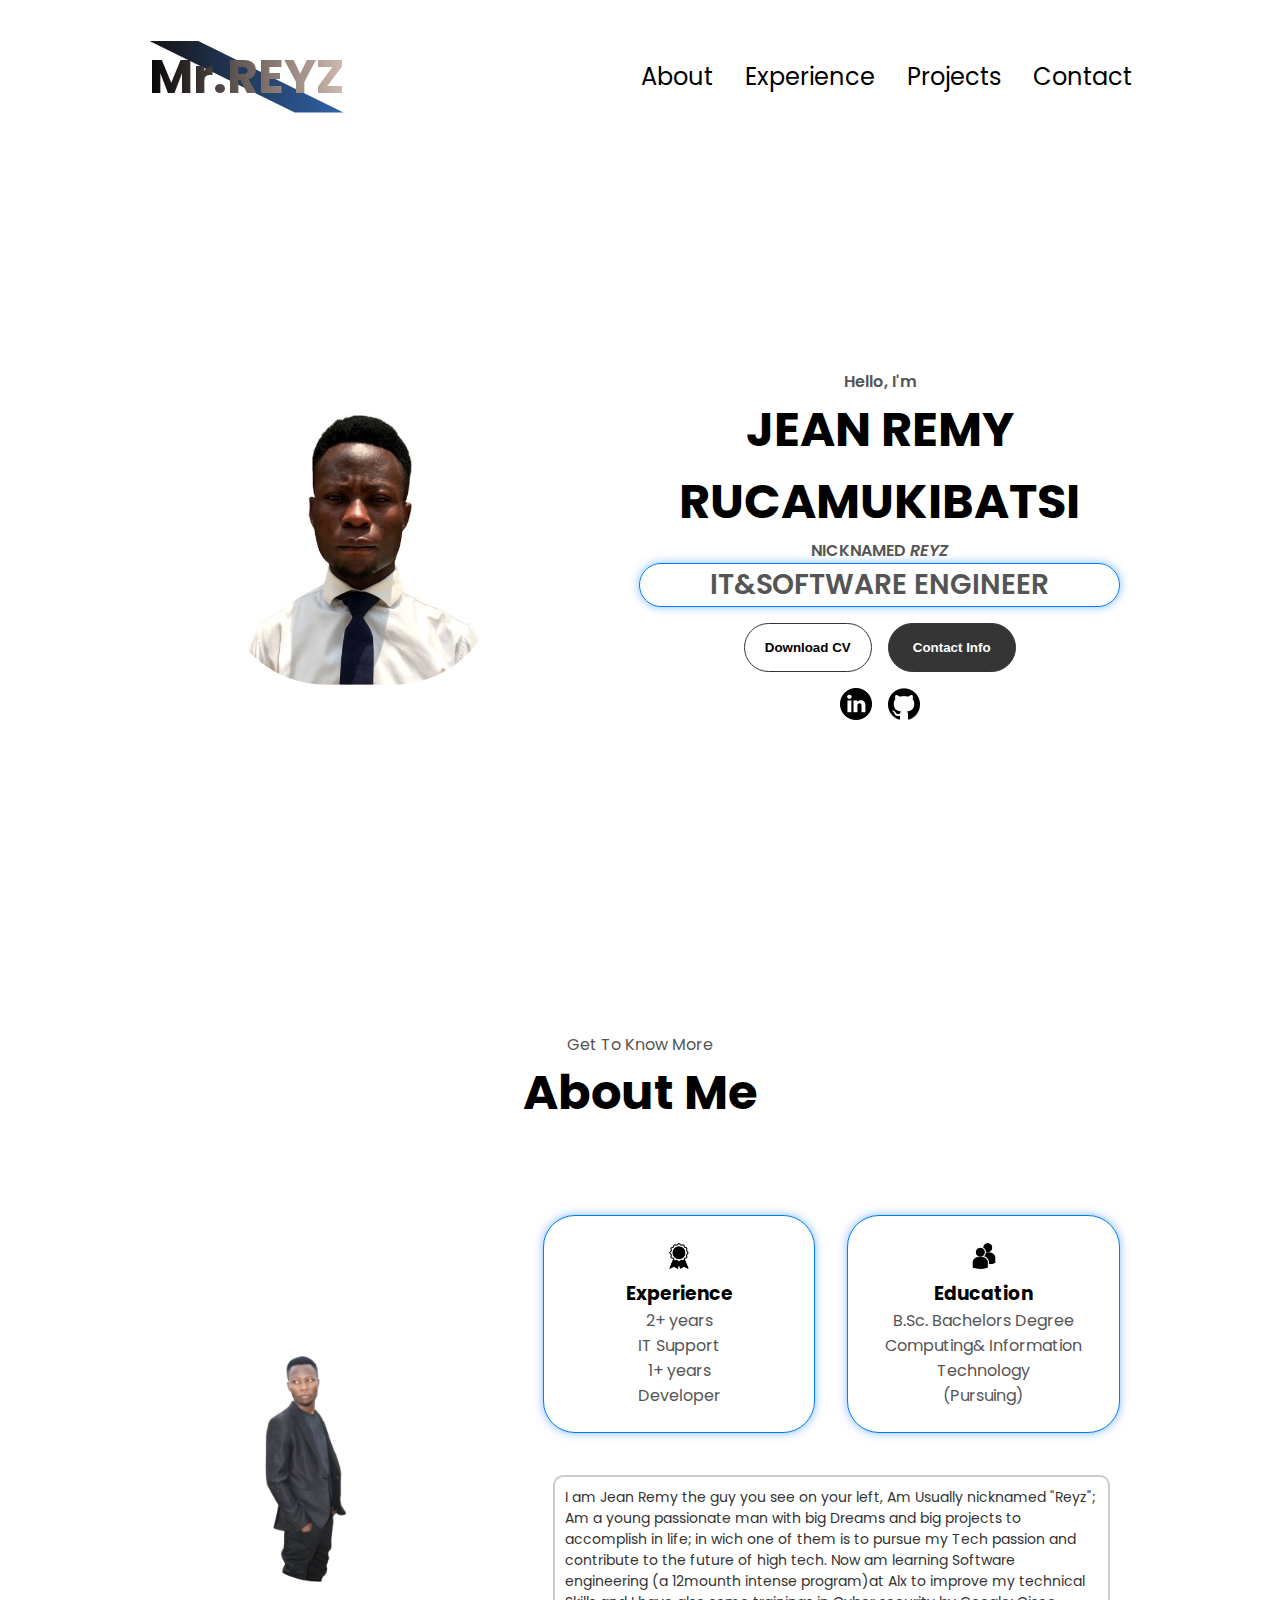
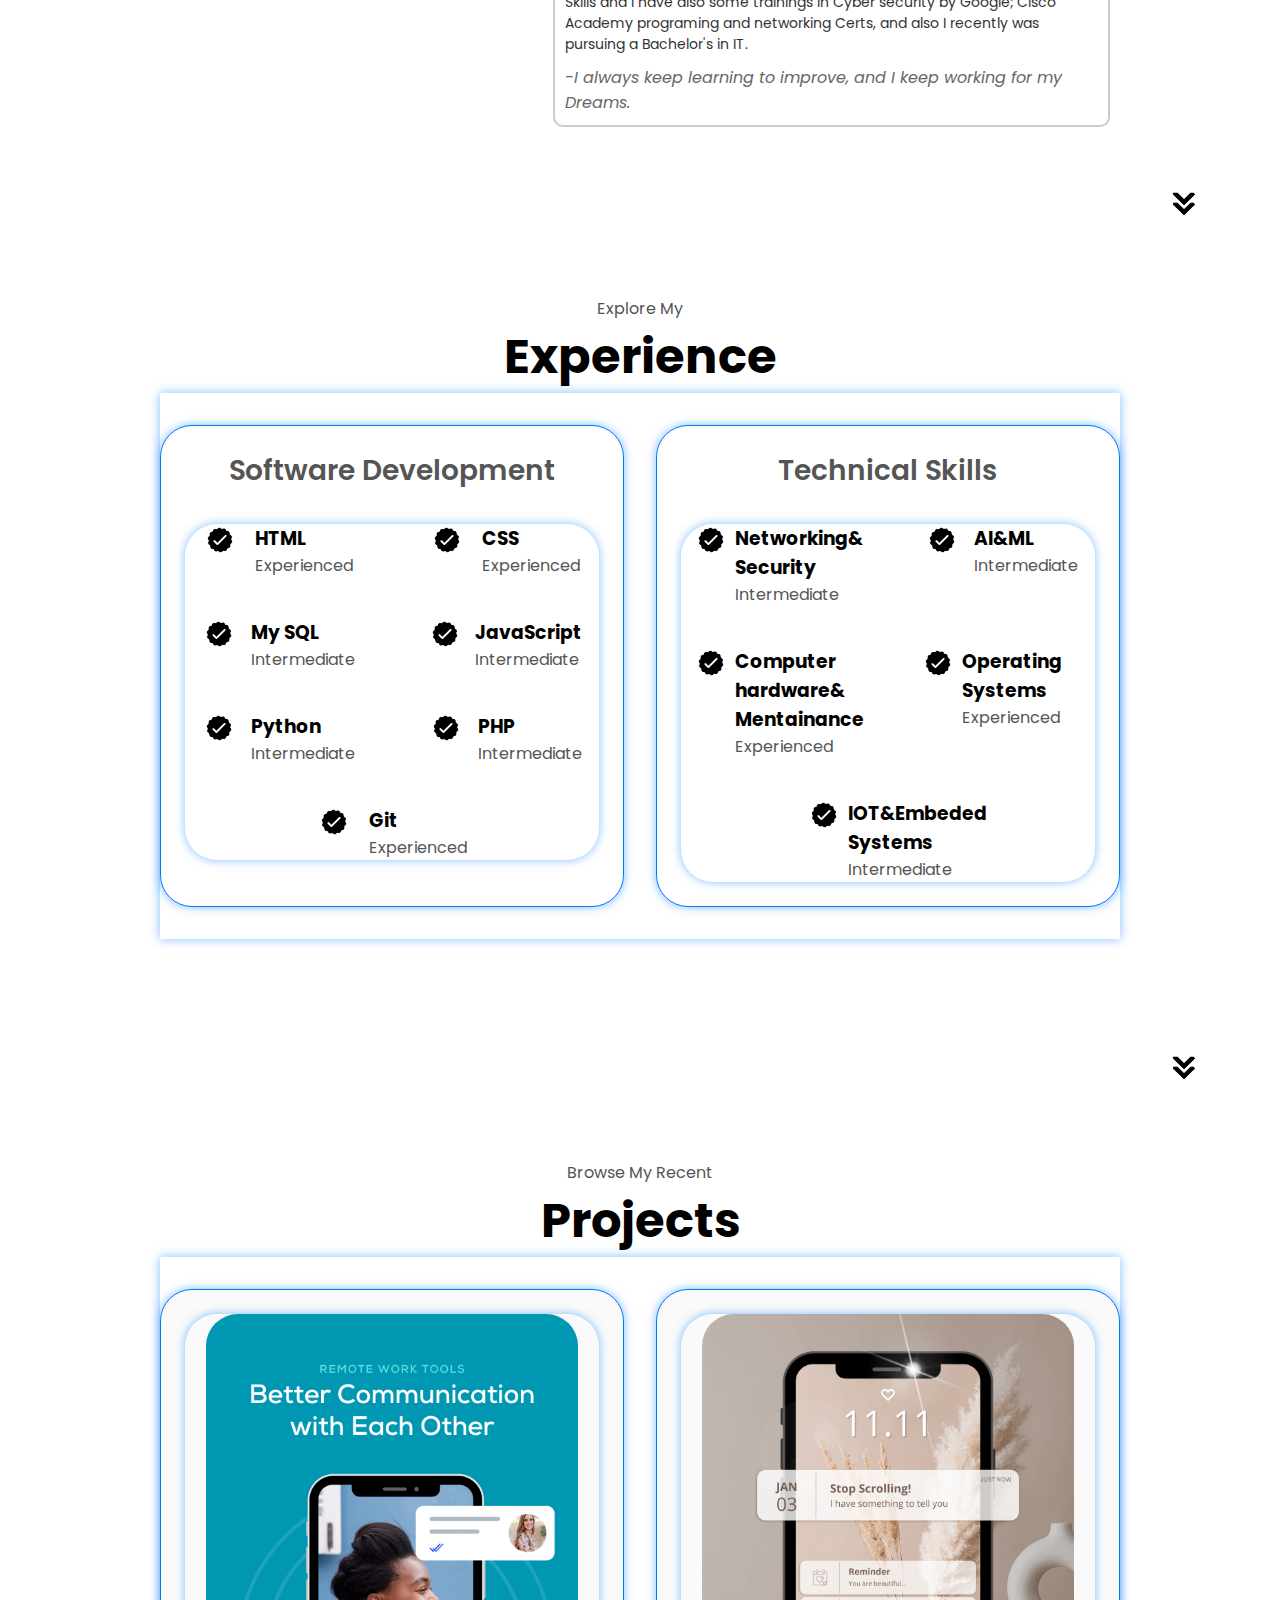
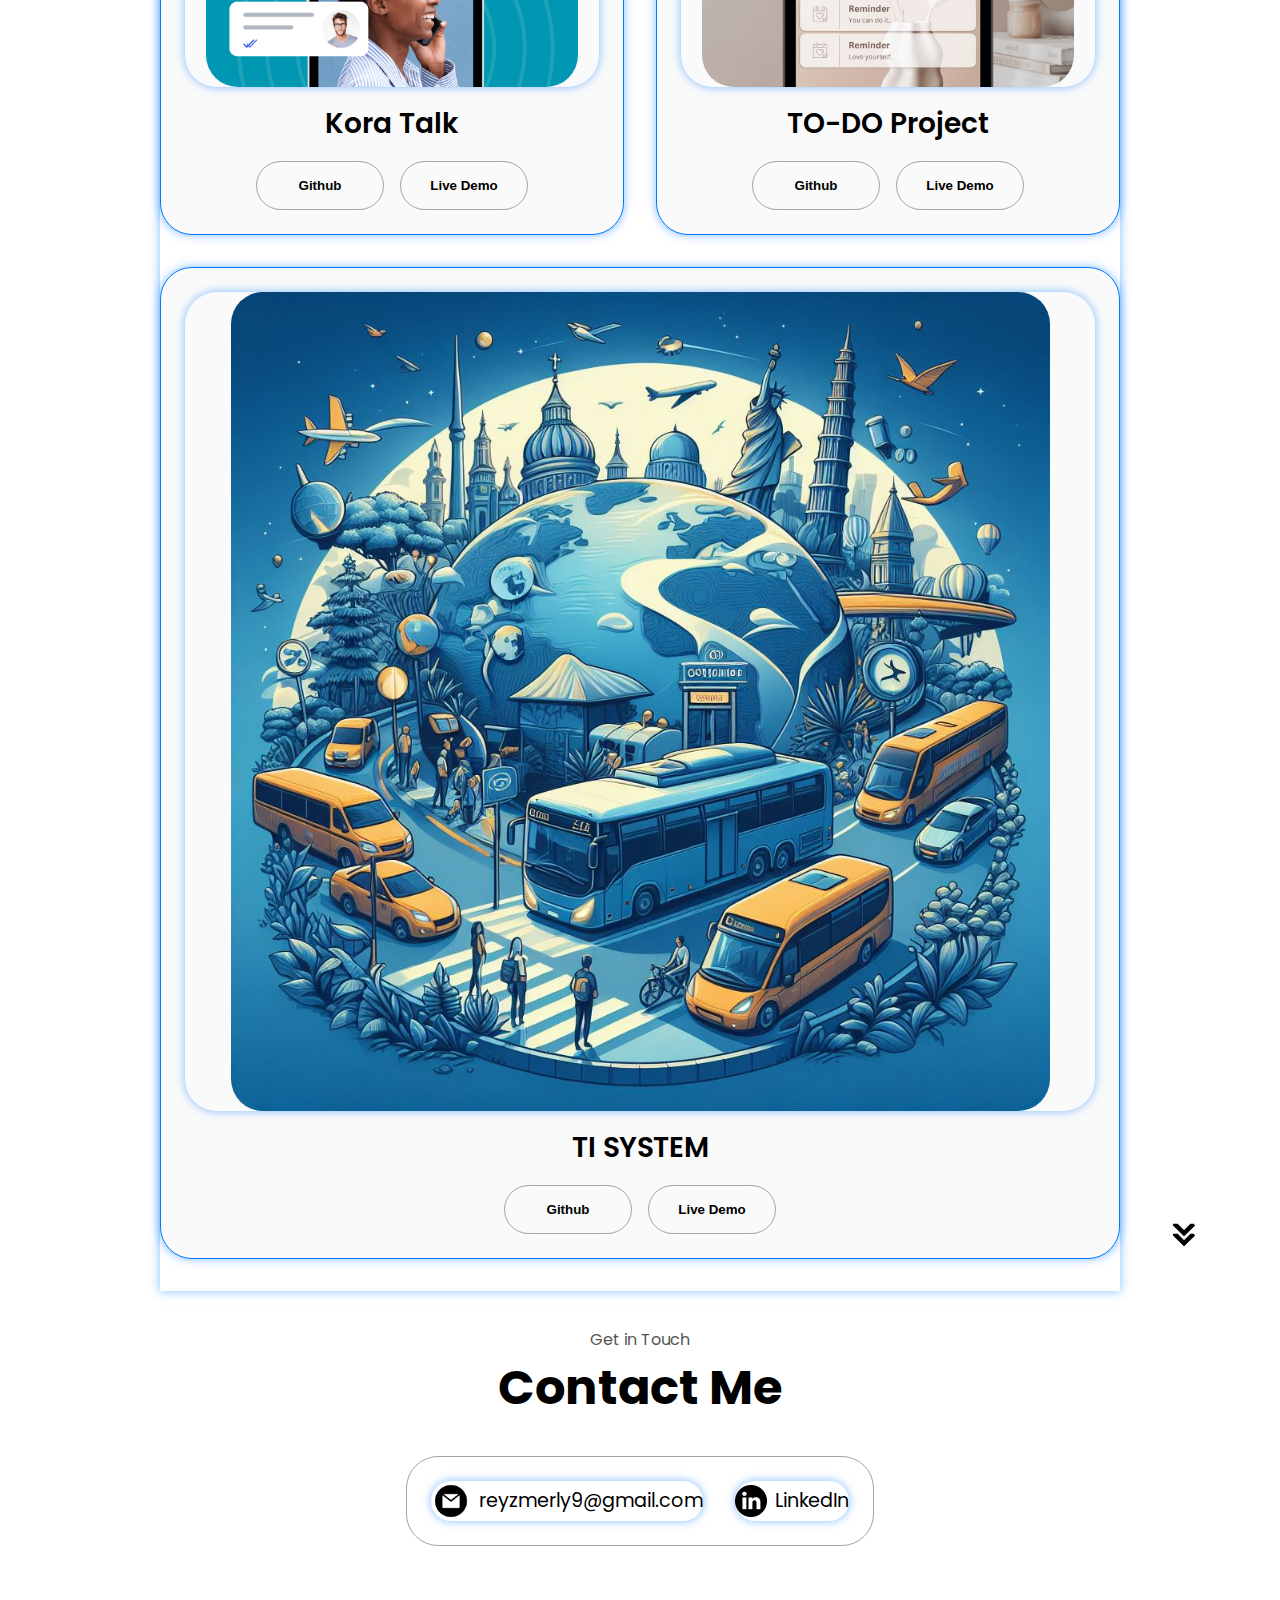
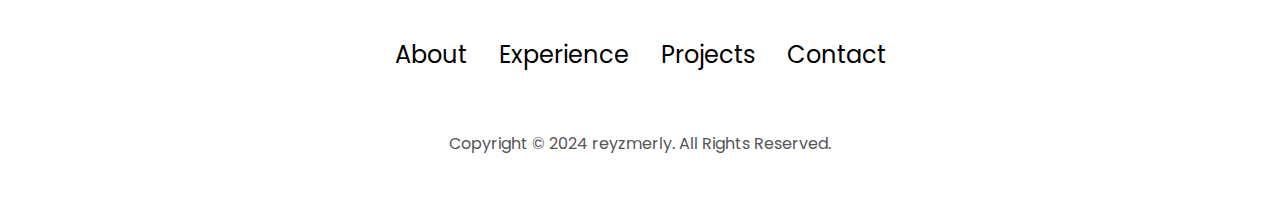
<file: index.html>
<!DOCTYPE html>
<html lang="en">
  <head>
    <meta charset="UTF-8" />
    <meta http-equiv="X-UA-Compatible" content="IE=edge" />
    <meta name="viewport" content="width=device-width, initial-scale=1.0" />
    <title>My Portfolio</title>
    <link rel="stylesheet" href="style.css" />
    <link rel="stylesheet" href="mediaqueries.css" />
  </head>
  <body>
    <nav id="desktop-nav">
      <div class="logo">Mr.REYZ</div>
      <div>
        <ul class="nav-links">
          <li><a href="#about">About</a></li>
          <li><a href="#experience">Experience</a></li>
          <li><a href="#projects">Projects</a></li>
          <li><a href="#contact">Contact</a></li>
        </ul>
      </div>
    </nav>
    <nav id="hamburger-nav">
      <div class="logo">JEAN Remy</div>
      <div class="hamburger-menu">
        <div class="hamburger-icon" onclick="toggleMenu()">
          <span></span>
          <span></span>
          <span></span>
        </div>
        <div class="menu-links">
          <li><a href="#about" onclick="toggleMenu()">About</a></li>
          <li><a href="#experience" onclick="toggleMenu()">Experience</a></li>
          <li><a href="#projects" onclick="toggleMenu()">Projects</a></li>
          <li><a href="#contact" onclick="toggleMenu()">Contact</a></li>
        </div>
      </div>
    </nav>
    <section id="profile">
      <div class="section__pic-container">
        <img src="./assets/Reyz.png" alt="REYZ profile picture" />
      </div>
      <div class="section__text">
        <p class="section__text__p1">Hello, I'm</p>
        <h1 class="title">JEAN REMY RUCAMUKIBATSI</h1>
        <p>NICKNAMED <em>REYZ</em></p>
        <p class="section__text__p2">IT&SOFTWARE ENGINEER</p>
        <div class="btn-container">
          <button
            class="btn btn-color-2"
            onclick="location.href='https://drive.google.com/file/d/11OXhgnbpv0sCSgNHa0ep-4S4Jj_rv-Sl/view?usp=drive_link'">
            Download CV
          </button>
          <button class="btn btn-color-1" onclick="location.href='./#contact'">
            Contact Info
          </button>
        </div>
        <div id="socials-container">
          <img
            src="./assets/linkedin.png"
            alt="My LinkedIn profile"
            class="icon"
            onclick="location.href='https://linkedin.com/https://www.linkedin.com/in/jean-remy-972002183?utm_source=share&utm_campaign=share_via&utm_content=profile&utm_medium=android_app'"
          />
          <img
            src="./assets/github.png"
            alt="My Github profile"
            class="icon"
            onclick="location.href='https://github.com/reyzmerly/'"
          />
        </div>
      </div>
    </section>
    <section id="about">
      <p class="section__text__p1">Get To Know More</p>
      <h1 class="title">About Me</h1>
      <div class="section-container">
        <div class="section__pic-container">
          <img
            src="./assets/Reyz2.png"
            alt="Profile picture"
            class="about-pic"
          />
        </div>
        <div class="about-details-container">
          <div class="about-containers">
            <div class="details-container">
              <img
                src="./assets/experience.png"
                alt="Experience icon"
                class="icon"
              />
              <h3>Experience</h3>
              <p>2+ years <br />IT Support</p>
              <p>1+ years <br/> Developer</p>
            </div>
            <div class="details-container">
              <img
                src="./assets/education.png"
                alt="Education icon"
                class="icon"
              />
              <h3>Education</h3>
              <p>B.Sc. Bachelors Degree<br />Computing& Information Technology <br /> (Pursuing)</p>
            </div>
          </div>
          <div class="text-container">
            <p>
              I am Jean Remy the guy you see on your left, Am Usually nicknamed "Reyz"; 
              Am a young passionate man with big Dreams and big projects to accomplish in life; in wich one of them is to pursue my Tech passion
               and contribute to the future of high tech. 
               Now am learning Software engineering (a 12mounth intense program)at Alx to improve my technical Skills 
               and I have also some trainings in Cyber security by Google;
               Cisco Academy programing and networking Certs, and also I recently was pursuing a Bachelor's in IT.
               <blockquote>-I always keep learning to improve, and I keep working for my Dreams.</blockquote> 
            </p>
          </div>
        </div>
      </div>
      <img
        src="./assets/arrow.png"
        alt="Arrow icon"
        class="icon arrow"
        onclick="location.href='./#experience'"
      />
    </section>
    <section id="experience">
      <p class="section__text__p1">Explore My</p>
      <h1 class="title">Experience</h1>
      <div class="experience-details-container">
        <div class="about-containers">
          <div class="details-container">
            <h2 class="experience-sub-title">Software Development</h2>
            <div class="article-container">
              <article>
                <img
                  src="./assets/checkmark.png"
                  alt="Experience icon"
                  class="icon"
                />
                <div>
                  <h3>HTML</h3>
                  <p>Experienced</p>
                </div>
              </article>
              <article>
                <img
                  src="./assets/checkmark.png"
                  alt="Experience icon"
                  class="icon"
                />
                <div>
                  <h3>CSS</h3>
                  <p>Experienced</p>
                </div>
              </article>
              <article>
                <img
                  src="./assets/checkmark.png"
                  alt="Experience icon"
                  class="icon"
                />
                <div>
                  <h3>My SQL</h3>
                  <p>Intermediate</p>
                </div>
              </article>
              <article>
                <img
                  src="./assets/checkmark.png"
                  alt="Experience icon"
                  class="icon"
                />
                <div>
                  <h3>JavaScript</h3>
                  <p>Intermediate<p>
                </div>
              </article>
              <article>
                <img
                  src="./assets/checkmark.png"
                  alt="Experience icon"
                  class="icon"
                />
                <div>
                  <h3>Python</h3>
                  <p>Intermediate</p>
                </div>
              </article>
              <article>
                <img
                  src="./assets/checkmark.png"
                  alt="Experience icon"
                  class="icon"
                />
                <div>
                  <h3>PHP</h3>
                  <p>Intermediate</p>
                </div>
              </article>
              <article>
                <img
                  src="./assets/checkmark.png"
                  alt="Experience icon"
                  class="icon"
                />
                <div>
                  <h3>Git</h3>
                  <p>Experienced</p>
                </div>
              </article>
            </div>
          </div>
          <div class="details-container">
            <h2 class="experience-sub-title">Technical Skills</h2>
            <div class="article-container">
              <article>
                <img
                  src="./assets/checkmark.png"
                  alt="Experience icon"
                  class="icon"
                />
                <div>
                  <h3>Networking&<br>Security</h3>
                  <p>Intermediate</p>
                </div>
              </article>
              <article>
                <img
                  src="./assets/checkmark.png"
                  alt="Experience icon"
                  class="icon"
                />
                <div>
                  <h3>AI&ML</h3>
                  <p>Intermediate</p>
                </div>
              </article>
              <article>
                <img
                  src="./assets/checkmark.png"
                  alt="Experience icon"
                  class="icon"
                />
                <div>
                  <h3>Computer hardware&<br>Mentainance</h3>
                  <p>Experienced</p>
                </div>
              </article>
              <article>
                <img
                  src="./assets/checkmark.png"
                  alt="Experience icon"
                  class="icon"
                />
                <div>
                  <h3>Operating Systems</h3>
                  <p>Experienced<p>
                </div>
              </article>
              <article>
                <img
                  src="./assets/checkmark.png"
                  alt="Experience icon"
                  class="icon"
                />
                <div>
                  <h3>IOT&Embeded Systems</h3>
                  <p>Intermediate<p>
                </div>
              </article>
              
            </div>
          </div>
        </div>
      </div>
      <img
        src="./assets/arrow.png"
        alt="Arrow icon"
        class="icon arrow"
        onclick="location.href='./#projects'"
      />
    </section>
    <section id="projects">
      <p class="section__text__p1">Browse My Recent</p>
      <h1 class="title">Projects</h1>
      <div class="experience-details-container">
        <div class="about-containers">
          <div class="details-container color-container">
            <div class="article-container">
              <img
                src="./assets/project-1.png"
                alt="Project 1"
                class="project-img"
              />
            </div>
            <h2 class="experience-sub-title project-title">Kora Talk</h2>
            <div class="btn-container">
              <button
                class="btn btn-color-2 project-btn"
                onclick= "location.href='pagezwei.html'">
              
                Github
              
              </button>
              <button
                class="btn btn-color-2 project-btn"
                onclick= "location.href='pagezwei.html'">
             
                Live Demo
              </a>
              </button>
            </div>
          </div>
          <div class="details-container color-container">
            <div class="article-container">
              <img
                src="./assets/project-2.png"
                alt="Project 2"
                class="project-img"
              />
            </div>
            <h2 class="experience-sub-title project-title">TO-DO Project</h2>
            <div class="btn-container">
              <button
                class="btn btn-color-2 project-btn"
                onclick= "location.href='pagezwei.html'">Github
               
              </button>
              <button
                class="btn btn-color-2 project-btn"
                onclick= "location.href='pagezwei.html'"
              >
                Live Demo
              </button>
            </div>
          </div>
          <div class="details-container color-container">
            <div class="article-container">
              <img
                src="./assets/TI SYS.jpeg"
                alt="Project 3"
                class="project-img"
              />
            </div>
            <h2 class="experience-sub-title project-title">TI SYSTEM</h2>
            <div class="btn-container">
              <button
                class="btn btn-color-2 project-btn" 
                onclick= "location.href = 'pagezwei.html'" >
    
              
                Github 
              </button>
              <button
                class="btn btn-color-2 project-btn"
                onclick= "location.href='pagezwei.html'"ss
              >
                Live Demo
              </button>
            </div>
          </div>
        </div>
      </div>
      <img
        src="./assets/arrow.png"
        alt="Arrow icon"
        class="icon arrow"
        onclick="location.href='./#contact'"
      />
    </section>
    <section id="contact">
      <p class="section__text__p1">Get in Touch</p>
      <h1 class="title">Contact Me</h1>
      <div class="contact-info-upper-container">
        <div class="contact-info-container">
          <img
            src="./assets/email.png"
            alt="Email icon"
            class="icon contact-icon email-icon"
          />
          <p><a href="mailto:examplemail@gmail.com">reyzmerly9@gmail.com</a></p>
        </div>
        <div class="contact-info-container">
          <img
            src="./assets/linkedin.png"
            alt="LinkedIn icon"
            class="icon contact-icon"
          />
          <p><a href="https://www.linkedin.com/in/jean-remy-972002183?utm_source=share&utm_campaign=share_via&utm_content=profile&utm_medium=android_app">LinkedIn</a></p>
        </div>
      </div>
      <button id="scrollUpBtn" title="Go to top">↑</button>
    </section>
    <footer>
      <nav>
        <div class="nav-links-container">
          <ul class="nav-links">
            <li><a href="#about">About</a></li>
            <li><a href="#experience">Experience</a></li>
            <li><a href="#projects">Projects</a></li>
            <li><a href="#contact">Contact</a></li>
          </ul>
        </div>
      </nav>
      <p>Copyright &#169; 2024 reyzmerly. All Rights Reserved.</p>
    </footer>
    <script src="script.js"></script>
  </body>
</html>
</file>
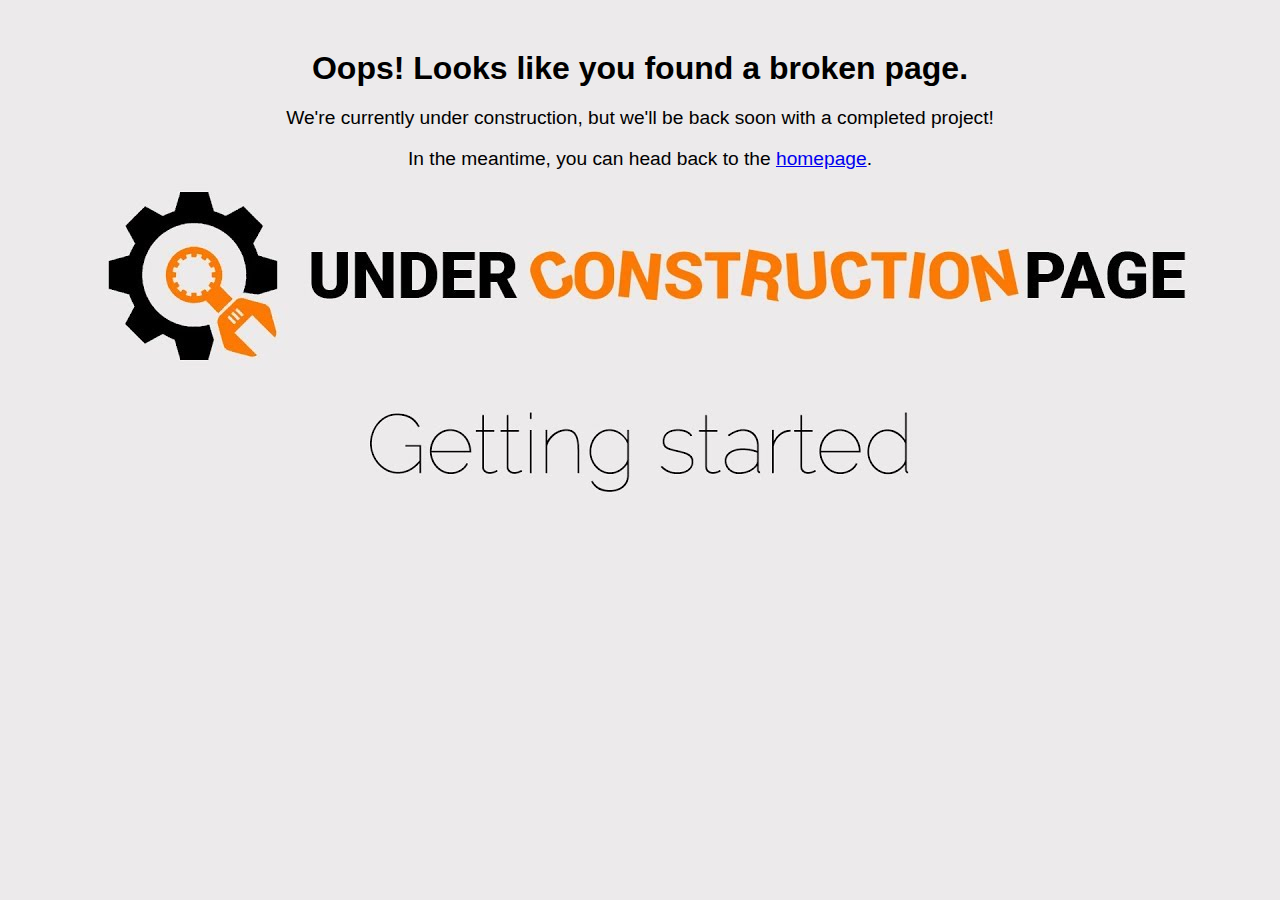
<file: pagezwei.html>
<!DOCTYPE html>
<html lang="en">
<head>
  <meta charset="UTF-8">
  <meta name="viewport" content="width=device-width, initial-scale=1.0">
  <title>302 - Site Under Construction</title>
  <style>
    body {
      font-family: sans-serif;
      margin: 50px;
      text-align: center;
      background-image: url(assets/cons.png);
    }

    h1 {
      font-size: 2em;
      margin-bottom: 20px;
    }

    p {
      font-size: 1.2em;
    }
  </style>
</head>
<body>
  <h1>Oops! Looks like you found a broken page.</h1>
  <p>We're currently under construction, but we'll be back soon with a completed project!</p>
  <p>In the meantime, you can head back to the <a href="index.html">homepage</a>.</p>
</body>
</html>
</file>
<file: style.css>
/* GENERAL */

@import url("https://fonts.googleapis.com/css2?family=Poppins:wght@300;400;500;600&display=swap");

* {
  margin: 0;
  padding: 0;
}

body {
  font-family: "Poppins", sans-serif;
}

html {
  scroll-behavior: smooth;
}

p {
  color: rgb(85, 85, 85);
}

/* TRANSITION */

a,
.btn {
  transition: all 300ms ease;
}

/* DESKTOP NAV */

nav,
.nav-links {
  display: flex;
}

nav {
  justify-content: space-around;
  align-items: center;
  height: 17vh;
}

.nav-links {
  gap: 2rem;
  list-style: none;
  font-size: 1.5rem;
}

a {
  color: black;
  text-decoration: none;
  text-decoration-color: white;
}

a:hover {
  color: grey;
  text-decoration: underline;
  text-underline-offset: 1rem;
  text-decoration-color: rgb(181, 181, 181);
  
  border-color: #007bff; /* Change border color on hover */
  box-shadow: 0 0 10px rgba(0, 123, 255, 0.5); /* Add shadow on hover */
}

.logo {
  font-size: 3rem; /* Set font size */
  font-weight: bold; /* Set font weight */
  background: linear-gradient(to right, #060404, #cfbab0); /* Apply gradient background */
  -webkit-background-clip: text; /* Clip text to the background */
  -webkit-text-fill-color: transparent; /* Hide text fill color */
  display: inline-block; /* Make it inline-block to apply transform */
  position: relative; /* Set position relative for pseudo-element */
  animation: neon 1.5s ease-in-out infinite alternate; /* Apply animation */
}

.logo::before {
  content: ' '; /* Add empty content for pseudo-element */
  position: absolute; /* Set position absolute */
  top: 0; /* Position from top */
  left: 0; /* Position from left */
  width: 100%; /* Set width */
  height: 100%; /* Set height */
  background: linear-gradient(to right, #141313, #3063aa); /* Apply gradient background */
  clip-path: polygon(0 0, 25% 0, 100% 100%, 75% 100%); /* Clip path for slanted effect */
  z-index: -1; /* Set z-index to be behind the text */
  animation: neon 1.5s ease-in-out infinite alternate; /* Apply animation */
}

@keyframes neon {
  from {
    filter: brightness(150%);
  }
  to {
    filter: brightness(100%);
  }
}


/* HAMBURGER MENU */

#hamburger-nav {
  display: none;
}

.hamburger-menu {
  position: relative;
  display: inline-block;
}

.hamburger-icon {
  display: flex;
  flex-direction: column;
  justify-content: space-between;
  height: 24px;
  width: 30px;
  cursor: pointer;
}

.hamburger-icon span {
  width: 100%;
  height: 2px;
  background-color: black;
  transition: all 0.3 ease-in-out;
}

.menu-links {
  position: absolute;
  top: 100%;
  right: 0;
  background-color: white;
  width: fit-content;
  max-height: 0;
  overflow: hidden;
  transition: all 0.3 ease-in-out;
}

.menu-links a {
  display: block;
  padding: 10px;
  text-align: center;
  font-size: 1.5rem;
  color: black;
  text-decoration: none;
  transition: all 0.3 ease-in-out;
}

.menu-links li {
  list-style: none;
}

.menu-links.open {
  max-height: 300px;
}

.hamburger-icon.open span:first-child {
  transform: rotate(45deg) translate(10px, 5px);
}

.hamburger-icon.open span:nth-child(2) {
  opacity: 0;
}

.hamburger-icon.open span:last-child {
  transform: rotate(-45deg) translate(10px, -5px);
}

.hamburger-icon span:first-child {
  transform: none;
}

.hamburger-icon span:first-child {
  opacity: 1;
}

.hamburger-icon span:first-child {
  transform: none;
}

/* SECTIONS */

section {
  padding-top: 4vh;
  height: 96vh;
  margin: 0 10rem;
  box-sizing: border-box;
  min-height: fit-content;
}

.section-container {
  display: flex;
}

/* PROFILE SECTION */

#profile {
  display: flex;
  justify-content: center;
  gap: 5rem;
  height: 80vh;
}

.section__pic-container {
  display: flex;
  height: 400px;
  width: 400px;
  margin: auto 0;
}

.section__text {
  align-self: center;
  text-align: center;
}

.section__text p {
  font-weight: 600;
}

.section__text__p1 {
  text-align: center;
}

.section__text__p2 {
  font-size: 1.75rem;
  margin-bottom: 1rem;
}

.title {
  font-size: 3rem;
  text-align: center;
}

#socials-container {
  display: flex;
  justify-content: center;
  margin-top: 1rem;
  gap: 1rem;
}

/* ICONS */

.icon {
  cursor: pointer;
  height: 2rem;
}

/* BUTTONS */

.btn-container {
  display: flex;
  justify-content: center;
  gap: 1rem;
}

.btn {
  font-weight: 600;
  transition: all 300ms ease;
  padding: 1rem;
  width: 8rem;
  border-radius: 2rem;
}

.btn-color-1,
.btn-color-2 {
  border: rgb(53, 53, 53) 0.1rem solid;
}

.btn-color-1:hover,
.btn-color-2:hover {
  cursor: pointer;
}

.btn-color-1,
.btn-color-2:hover {
  background: rgb(53, 53, 53);
  color: white;
}

.btn-color-1:hover {
  background: rgb(0, 0, 0);
}

.btn-color-2 {
  background: none;
}

.btn-color-2:hover {
  border: rgb(255, 255, 255) 0.1rem solid;
}

.btn-container {
  gap: 1rem;
}

/* text-container*/
.text-container {
  border: 2px solid #ccc; /* Add border */
  border-radius: 10px; /* Add border radius */
  padding: 10px; /* Add padding for spacing */
  margin: 10px; /* Add margin for spacing */
  transition: all 0.3s ease; /* Add transition for smooth hover effect */
}

.text-container:hover {
  border-color: #007bff; /* Change border color on hover */
  box-shadow: 0 0 10px rgba(0, 123, 255, 0.5); /* Add shadow on hover */
}

.text-container p {
  font-size: 14px; /* Set font size */
  line-height: 1.5; /* Set line height for readability */
  color: #333; /* Set text color */
}

.text-container blockquote {
  font-style: italic; /* Make blockquote italic */
  margin-top: 10px; /* Add margin for spacing */
  color: #666; /* Set blockquote text color */
}
/* ABOUT SECTION */

#about {
  position: relative;
}

.about-containers {
  gap: 2rem;
  margin-bottom: 2rem;
  margin-top: 2rem;
}

.about-details-container {
  justify-content: center;
  flex-direction: column;
}

.about-containers,
.about-details-container {
  display: flex;
}

.about-pic {
  border-radius: 2rem;
}

.arrow {
  position: absolute;
  right: -5rem;
  bottom: 2.5rem;
}

.details-container {
  padding: 1.5rem;
  flex: 1;
  background: white;
  border-radius: 2rem;
  border: rgb(53, 53, 53) 0.1rem solid;
  border-color: rgb(163, 163, 163);
  text-align: center;
  
  border-color: #007bff; /* Change border color on hover */
  box-shadow: 0 0 10px rgba(0, 123, 255, 0.5); /* Add shadow on hover */
}

.section-container {
  gap: 4rem;
  height: 80%;
}

.section__pic-container {
  height: 400px;
  width: 400px;
  margin: auto 0;
}

/* EXPERIENCE SECTION */

#experience {
  position: relative;
}

.experience-sub-title {
  color: rgb(85, 85, 85);
  font-weight: 600;
  font-size: 1.75rem;
  margin-bottom: 2rem;
  
}

.experience-details-container {
  display: flex;
  justify-content: center;
  flex-direction: column;
  border-color: #007bff; /* Change border color on hover */
  box-shadow: 0 0 10px rgba(0, 123, 255, 0.5); /* Add shadow on hover */
  
}

.article-container {
  display: flex;
  text-align: initial;
  flex-wrap: wrap;
  flex-direction: row;
  gap: 2.5rem;
  justify-content: space-around;
  border-radius: 2rem;
  border-color: #007bff; /* Change border color on hover */
  box-shadow: 0 0 10px rgba(0, 123, 255, 0.5); /* Add shadow on hover */
}

article {
  display: flex;
  width: 10rem;
  justify-content: space-around;
  gap: 0.5rem;
}

article .icon {
  cursor: default;
}

/* PROJECTS SECTION */

#projects {
  position: relative;
}

.color-container {
  border-color: rgb(163, 163, 163);
  background: rgb(250, 250, 250);
  border-color: #007bff; /* Change border color on hover */
  box-shadow: 0 0 10px rgba(0, 123, 255, 0.5); /* Add shadow on hover */

}

.project-img {
  border-radius: 2rem;
  width: 90%;
  height: 90%;
  transition: all 0.3s ease; 
}

.project-title {
  margin: 1rem;
  color: black;
}

.project-btn {
  color: black;
  border-color: rgb(163, 163, 163);
}

/* CONTACT */

#contact {
  display: flex;
  justify-content: center;
  flex-direction: column;
  height: 70vh;
}

.contact-info-upper-container {
  display: flex;
  justify-content: center;
  border-radius: 2rem;
  border: rgb(53, 53, 53) 0.1rem solid;
  border-color: rgb(163, 163, 163);
  background: (250, 250, 250);
  margin: 2rem auto;
  padding: 0.5rem;
}

.contact-info-container {
  display: flex;
  align-items: center;
  justify-content: center;
  gap: 0.5rem;
  margin: 1rem;
  border-color: #007bff; /* Change border color on hover */
  box-shadow: 0 0 10px rgba(0, 123, 255, 0.5); /* Add shadow on hover */
  transition: all 0.3s ease; /* Add transition for smooth hover effect */
  border-radius: 2rem;
}

.contact-info-container p {
  font-size: larger;
}

.contact-icon {
  cursor: default;
}

.email-icon {
  height: 2.5rem;
}

/* FOOTER SECTION */

footer {
  height: 26vh;
  margin: 0 1rem;
}

footer p {
  text-align: center;
}

.section__text__p2 {
  border-radius: 2rem;
  border: rgb(53, 53, 53) 0.1rem solid;
  border-color: rgb(163, 163, 163);
  border-color: #007bff; /* Change border color on hover */
  box-shadow: 0 0 10px rgba(0, 123, 255, 0.5); /* Add shadow on hover */
}
#scrollUpBtn {
  display: none; /* Initially hide the button */
  position: fixed; /* Fixed position */
  bottom: 20px; /* Position from bottom */
  right: 20px; /* Position from right */
  z-index: 99; /* Ensure the button is above other content */
  background-color: #cde0f6; /* Button background color */
  color: white; /* Button text color */
  border: none; /* Remove button border */
  border-radius: 50%; /* Make button circular */
  cursor: pointer; /* Set cursor to pointer */
  padding: 15px; /* Add padding */
  font-size: 20px; /* Set font size */
}

#scrollUpBtn:hover {
  background-color: #0f1011; /* Change background color on hover */
}
</file>
<file: mediaqueries.css>
@media screen and (max-width: 1400px) {
  #profile {
    height: 83vh;
    margin-bottom: 6rem;
  }
  .about-containers {
    flex-wrap: wrap;
  }
  #contact,
  #projects {
    height: fit-content;
  }
}

@media screen and (max-width: 1200px) {
  #desktop-nav {
    display: none;
  }
  #hamburger-nav {
    display: flex;
  }
  #experience,
  .experience-details-container {
    margin-top: 2rem;
  }
  #profile,
  .section-container {
    display: block;
  }
  .arrow {
    display: none;
  }
  section,
  .section-container {
    height: fit-content;
  }
  section {
    margin: 0 5%;
  }
  .section__pic-container {
    width: 275px;
    height: 275px;
    margin: 0 auto 2rem;
  }
  .about-containers {
    margin-top: 0;
  }
}

@media screen and (max-width: 600px) {
  #contact,
  footer {
    height: 40vh;
  }
  #profile {
    height: 83vh;
    margin-bottom: 0;
  }
  article {
    font-size: 1rem;
  }
  footer nav {
    height: fit-content;
    margin-bottom: 2rem;
  }
  .about-containers,
  .contact-info-upper-container,
  .btn-container {
    flex-wrap: wrap;
  }
  .contact-info-container {
    margin: 0;
  }
  .contact-info-container p,
  .nav-links li a {
    font-size: 1rem;
  }
  .experience-sub-title {
    font-size: 1.25rem;
  }
  .logo {
    font-size: 1.5rem;
  }
  .nav-links {
    flex-direction: column;
    gap: 0.5rem;
    text-align: center;
  }
  .section__pic-container {
    width: auto;
    height: 46vw;
    justify-content: center;
  }
  .section__text__p2 {
    font-size: 1.25rem;
  }
  .title {
    font-size: 2rem;
  }
  .text-container {
    text-align: justify;
  }
}
</file>
